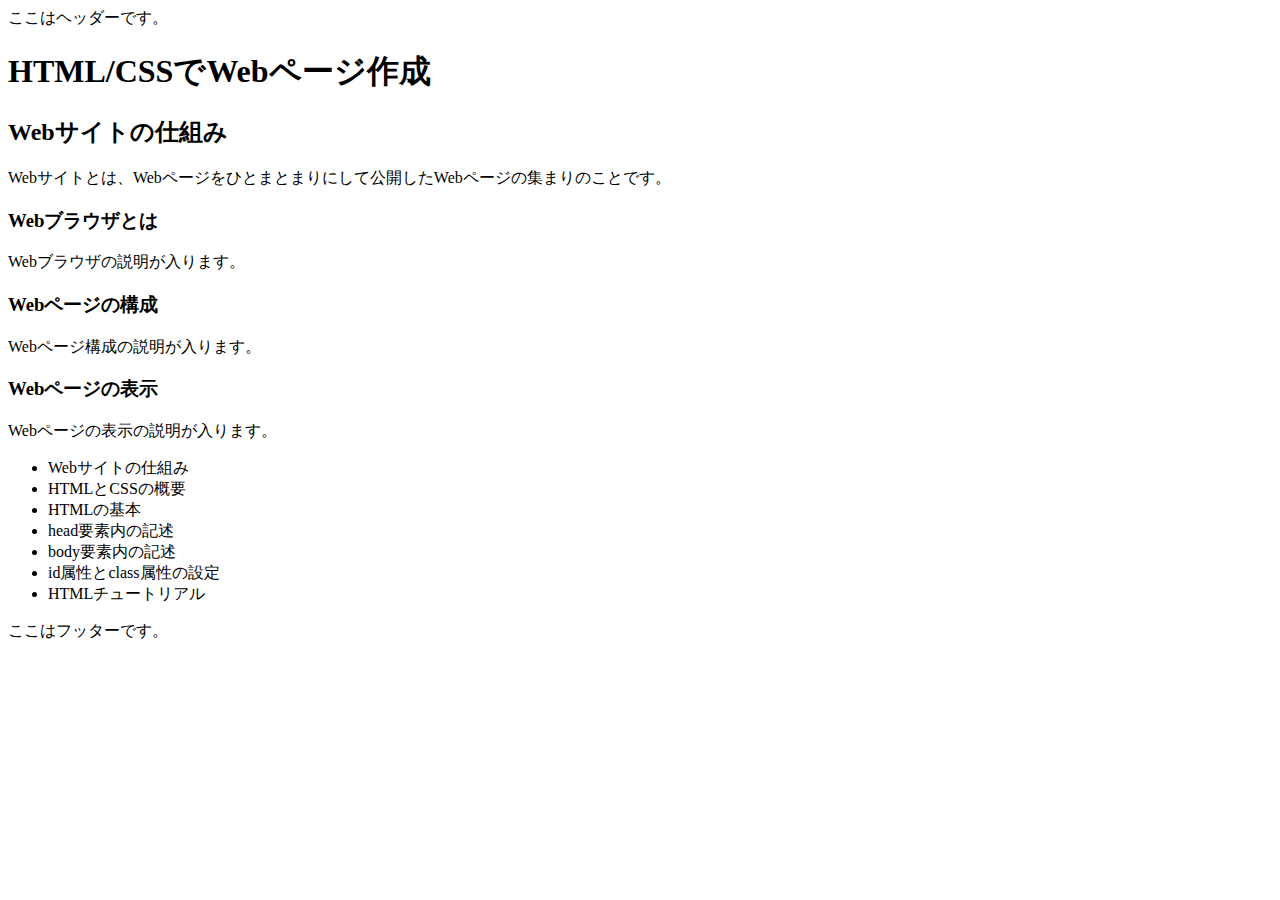
<file: kadai-html.html>
<!DOCTYPE html>
<html lang="ja">
<head>
<meta charset="utf-8">
<title>HTML/CSSでWebページ作成</title>
</head>
<body>
	<header> ここはヘッダーです。 </header>
	<div id="wrapper">
		<div id="main">
			<h1>HTML/CSSでWebページ作成</h1>
			<section>
				<h2>Webサイトの仕組み</h2>
				<p>Webサイトとは、Webページをひとまとまりにして公開したWebページの集まりのことです。</p>
			</section>
			<section>
				<h3>Webブラウザとは</h3>
				<P>Webブラウザの説明が入ります。</P>
				<h3>Webページの構成</h3>
				<p>Webページ構成の説明が入ります。</p>
				<h3>Webページの表示</h3>
				<p>Webページの表示の説明が入ります。
			</section>
		</div>
		<nav id="menu">
			<ul>
				<li><a>Webサイトの仕組み</a></li>
				<li><a>HTMLとCSSの概要</a></li>
				<li><a>HTMLの基本</a></li>
				<li><a>head要素内の記述</a></li>
				<li><a>body要素内の記述</a></li>
				<li><a>id属性とclass属性の設定</a></li>
				<li><a>HTMLチュートリアル</a></li>
			</ul>
	</div>
	<footer> ここはフッターです。 </footer>
</body>
</html>
</file>
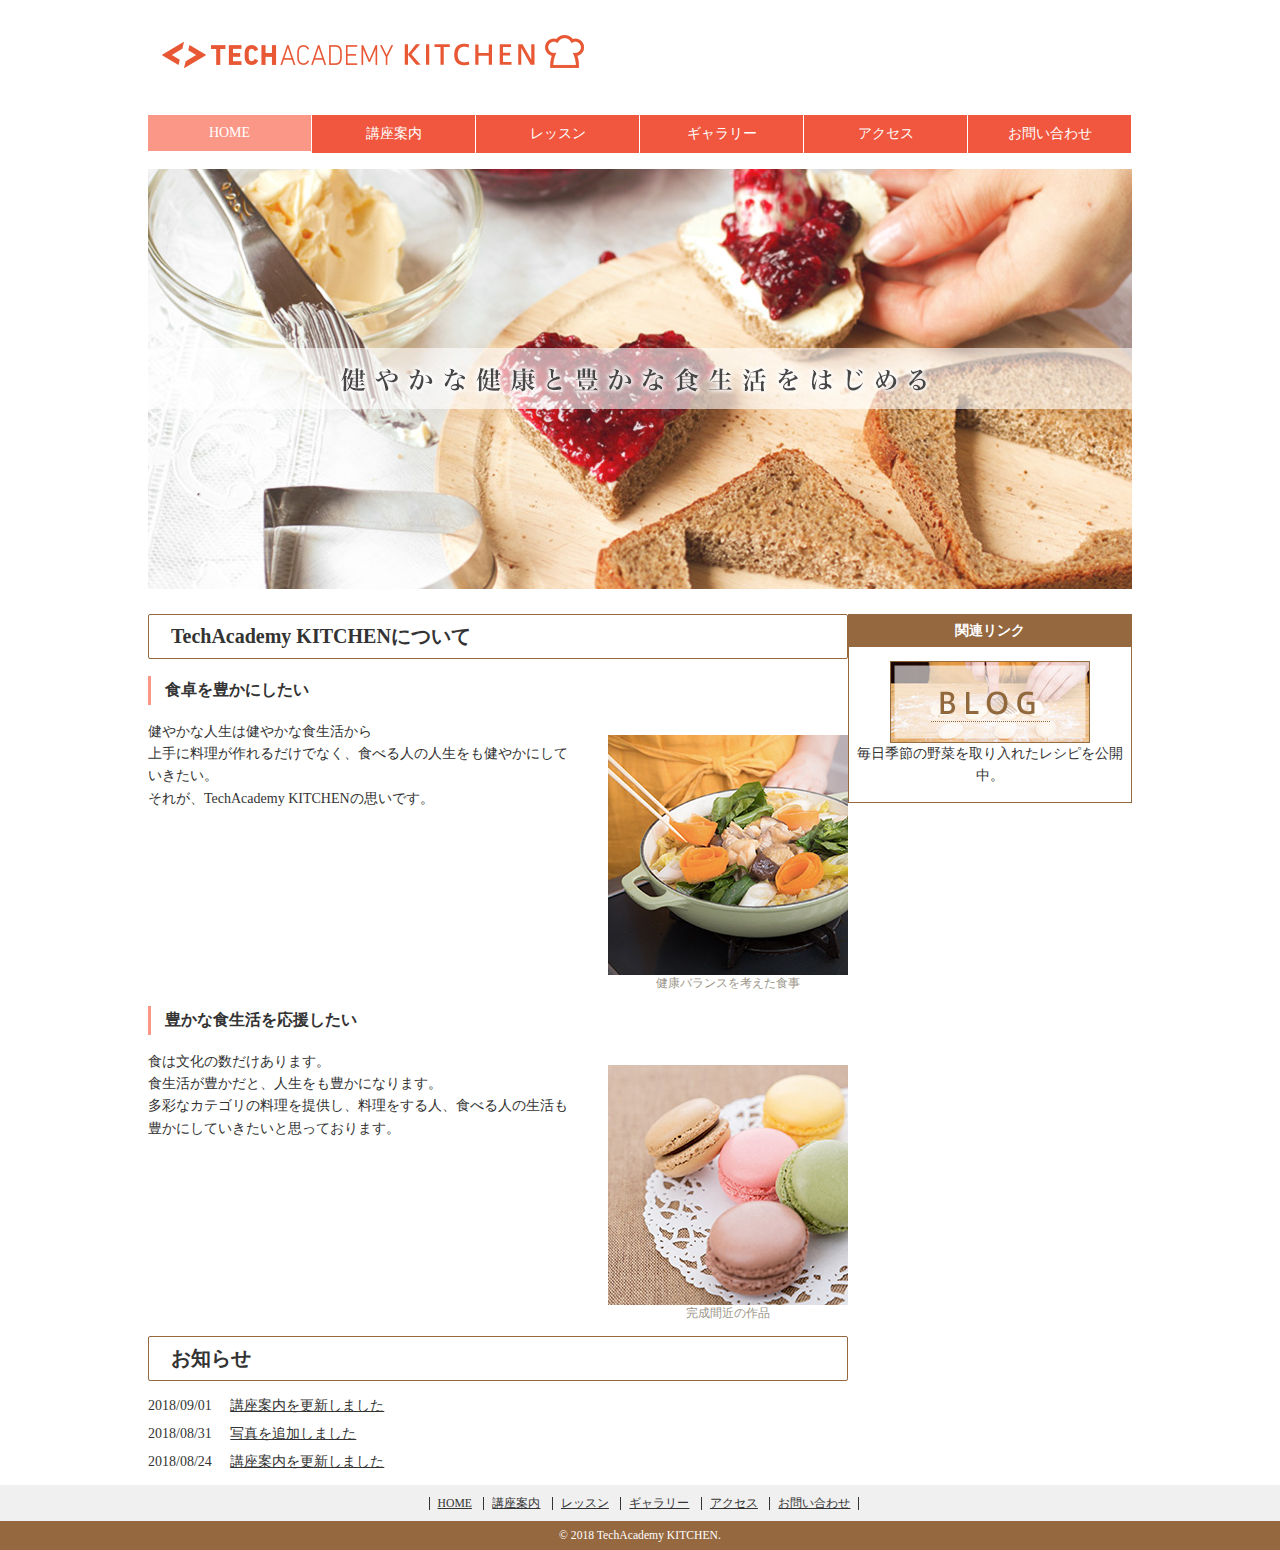
<file: kitchen.html>
<!DOCTYPE html>
<html lang="ja">
	<head>
		<meta charset="UTF-8">
		<title>TechAcademy KITCHEN</title>
		<link rel="stylesheet" href="kitchen.css">
	</head>
	<boby>
	<!--ここからヘッダー-->
	<header>
	<h1><a href="kitchen.html"><img src="images_kitchen/logo.png" alt="TechAcademy KITCHEN"></a></h1>
	<nav id="global_navi">
		<ul>
		<li class="current"><a href="kitchen.html">HOME</a></li>
		<li><a href="course.html">講座案内</a></li>
		<li><a href="lesson.html">レッスン</a></li>
		<li><a href="gallery.html">ギャラリー</a></li>
		<li><a href="access.html">アクセス</a></li>
		<li><a href="contact.html">お問い合わせ</a></li>
	</ul>
	</nav>
	</header>
	<!--ヘッダーここまで-->
	<!--ここからメインビジュアル画像-->
	<div id="main_visual">
	<img src="images_kitchen/main_visual.jpg" alt="健やかな健康と豊かな食生活をはじめる">
	</div>
	<!--メインビジュアル画像ここまで-->
	<!--ここからwrapper-->
	<div id="wrapper">
	<!--ここからメイン-->
	<div id="main">
	<section>
		<h2>TechAcademy KITCHENについて</h2>
			<section>
				<h3>食卓を豊かにしたい</h3>
					<div class="point">
							<p>
								健やかな人生は健やかな食生活から<br>
								上手に料理が作れるだけでなく、食べる人の人生をも健やかにしていきたい。<br>
								それが、TechAcademy KITCHENの思いです。
							</p>
							<figure>
								<img src="images_kitchen/photo01.jpg" alt="TechAcademy KITCHENについて1">
								<figcaption>健康バランスを考えた食事</figcaption>
							</figure>
						</div>
					</section>
					<section>
						<h3>豊かな食生活を応援したい</h3>
						<div class="point">
							<p>
								食は文化の数だけあります。<br>
								食生活が豊かだと、人生をも豊かになります。 <br>
								多彩なカテゴリの料理を提供し、料理をする人、食べる人の生活も豊かにしていきたいと思っております。
							</p>
							<figure>
								<img src="images_kitchen/photo02.jpg" alt="TechAcademy KITCHENについて2">
								<figcaption>完成間近の作品</figcaption>
							</figure>
						</div>
				</section>
				<section id="news">
				<h2>お知らせ</h2>
				<ul>
				<ui>
				<li>
					<span>2018/09/01</span>
					<a href="course.html">講座案内を更新しました</a>
					</li>
					<li>
					<span>2018/08/31</span>
					<a href="gallery.html">写真を追加しました</a>
					</li>
					<li>
					<span>2018/08/24</span>
					<a href="course.html">講座案内を更新しました</a>
					</li>
				</ui>
			</section>
	</div>
	<!--メインここまで-->
	<!--ここからサイド-->
	<aside id="sideber">
		<section id ="side_banner">

		<h2>関連リンク</h2>
					<ul>
						<li>
							<a href="https://techacademy.jp/magazine/" target="_blank"><img src="images_kitchen/banner01.jpg" alt="ブログ"></a>
							<p>毎日季節の野菜を取り入れたレシピを公開中。</p>
						</li>
					</ul>
		</section>
	</aside>
	<!--サイドここまで-->
	</div>
	<!--wrapperここまで-->
	<!--ここからフッター-->
	<footer>
		<div id="footer_navi">
				<ul>
					<li><a href="kitchen.html">HOME</a></li>
					<li><a href="course.html">講座案内</a></li>
					<li><a href="lesson.html">レッスン</a></li>
					<li><a href="gallery.html">ギャラリー</a></li>
					<li><a href="access.html">アクセス</a></li>
					<li><a href="contact.html">お問い合わせ</a></li>
				</ul>
			</div>
	<small>&copy; 2018 TechAcademy KITCHEN.</small>
	</footer>
	<!--フッターここまで-->
	</boby>
</html>
</file>
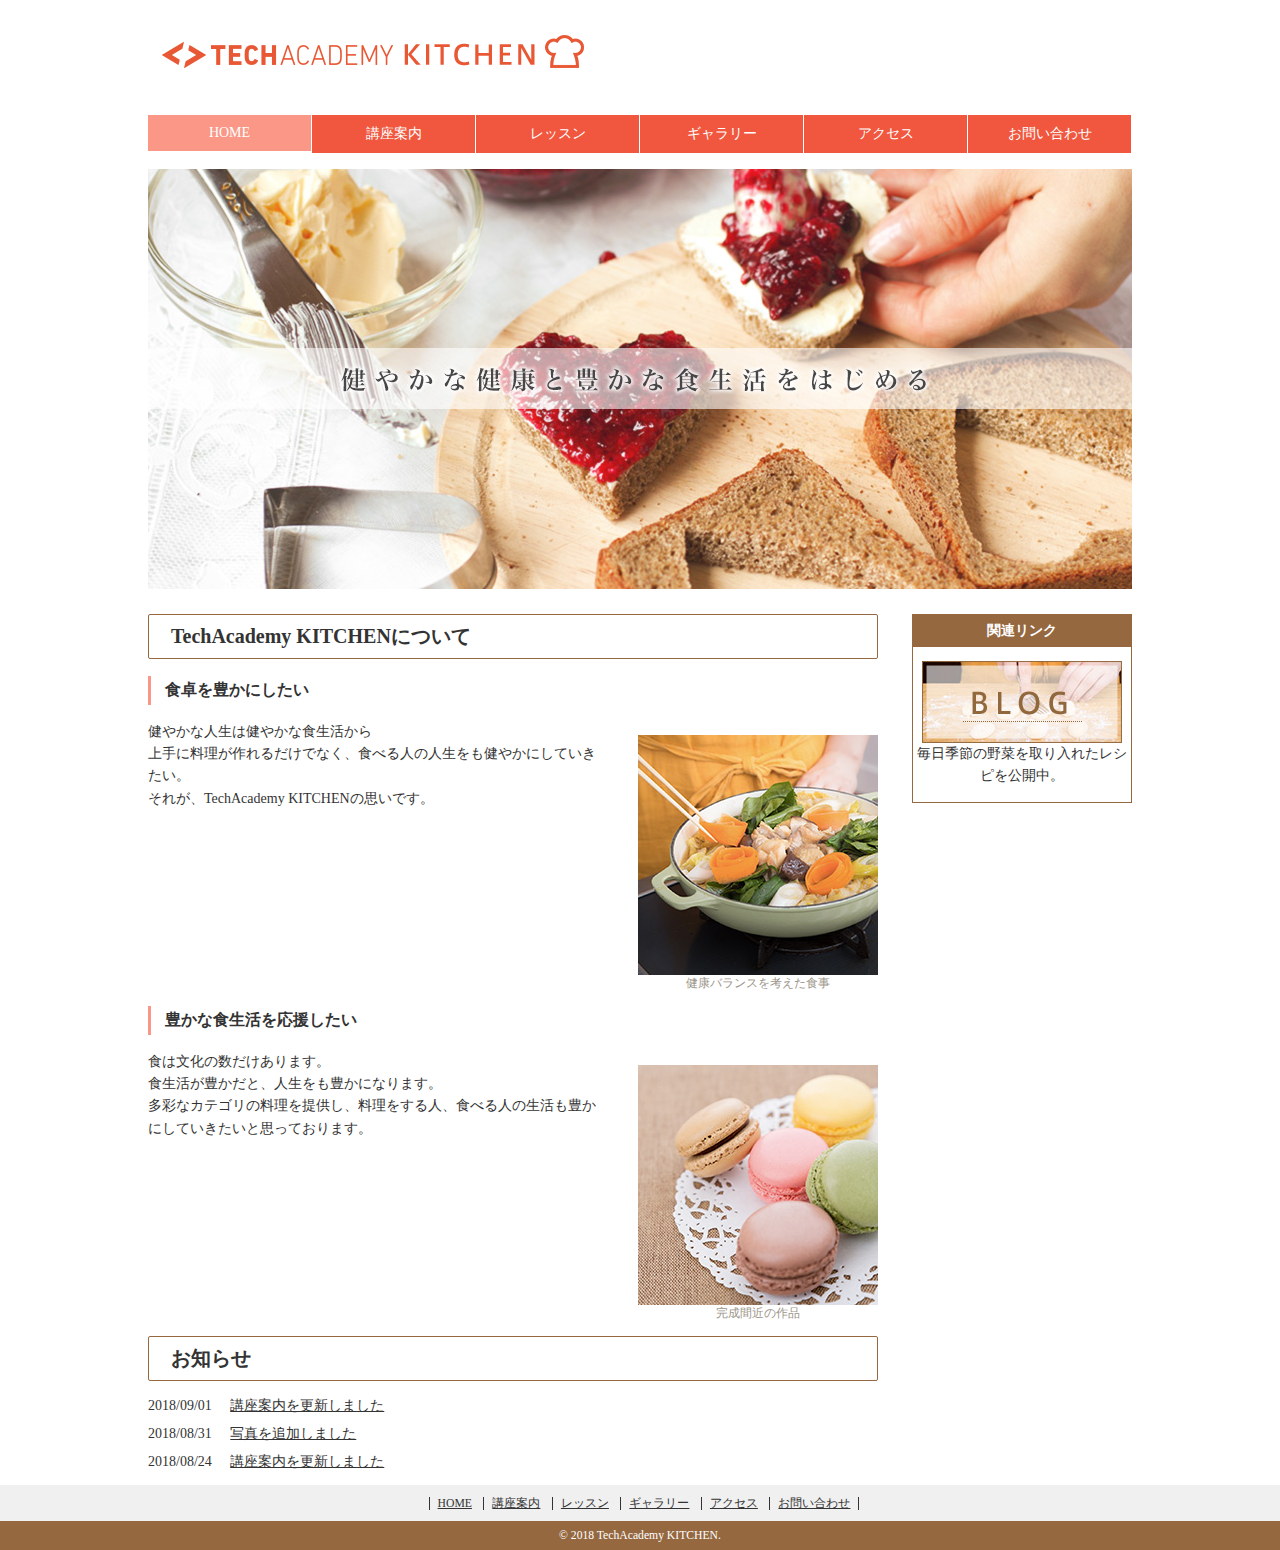
<file: kitchen_.html>
<!DOCTYPE html>
<html lang="ja">
	<head>
		<meta charset="UTF-8">
		<title>TechAcademy KITCHEN</title>
		<link rel="stylesheet" href="kitchen_.css">
	</head>
	<body>
		<!--ここからヘッダー-->
		<header>
			<h1><a href="kitchen.html"><img src="images_kitchen/logo.png" alt="TechAcademy KITCHEN"></a></h1>
			<nav id="global_navi">
				<ul>
					<li class="current"><a href="kitchen.html">HOME</a></li>
					<li><a href="course.html">講座案内</a></li>
					<li><a href="lesson.html">レッスン</a></li>
					<li><a href="gallery.html">ギャラリー</a></li>
					<li><a href="access.html">アクセス</a></li>
					<li><a href="contact.html">お問い合わせ</a></li>
				</ul>
			</nav>
		</header>
		<!--ヘッダーここまで-->
		<!--ここからメインビジュアル画像-->
		<div id="main_visual">
			<img src="images_kitchen/main_visual.jpg" alt="健やかな健康と豊かな食生活をはじめる">
		</div>
		<!--メインビジュアル画像ここまで-->
		<!--wrapperー-->
		<div id="wrapper">
			<!--ここからメイン-->
			<div id="main">
				<section>
					<h2>TechAcademy KITCHENについて</h2>
					<section>
						<h3>食卓を豊かにしたい</h3>
						<div class="point">
							<p>
								健やかな人生は健やかな食生活から<br>
								上手に料理が作れるだけでなく、食べる人の人生をも健やかにしていきたい。<br>
								それが、TechAcademy KITCHENの思いです。
							</p>
							<figure>
								<img src="images_kitchen/photo01.jpg" alt="TechAcademy KITCHENについて1">
								<figcaption>健康バランスを考えた食事</figcaption>
							</figure>
						</div>
					</section>
					<section>
						<h3>豊かな食生活を応援したい</h3>
						<div class="point">
							<p>
								食は文化の数だけあります。<br>
								食生活が豊かだと、人生をも豊かになります。 <br>
								多彩なカテゴリの料理を提供し、料理をする人、食べる人の生活も豊かにしていきたいと思っております。
							</p>
							<figure>
								<img src="images_kitchen/photo02.jpg" alt="TechAcademy KITCHENについて2">
								<figcaption>完成間近の作品</figcaption>
							</figure>
						</div>
					</section>
				</section>
				<section id="news">
					<h2>お知らせ</h2>
					<ul>
						<li>
							<span>2018/09/01</span>
							<a href="course.html">講座案内を更新しました</a>
						</li>
						<li>
							<span>2018/08/31</span>
							<a href="gallery.html">写真を追加しました</a>
						</li>
						<li>
							<span>2018/08/24</span>
							<a href="course.html">講座案内を更新しました</a>
						</li>
					</ul>
				</section>
			</div>
			<!--メインここまで-->
			<!--ここからサイド-->
			<aside id="sidebar">
				<section id="side_banner">
					<h2>関連リンク</h2>
					<ul>
						<li>
							<a href="https://techacademy.jp/magazine/" target="_blank"><img src="images_kitchen/banner01.jpg" alt="ブログ"></a>
							<p>毎日季節の野菜を取り入れたレシピを公開中。</p>
						</li>
					</ul>
				</section>
			</aside>
			<!--サイドここまで-->
		</div>
		<!--wrapperここまで-->
		<!--ここからフッター-->
		<footer>
			<div id="footer_navi">
				<ul>
					<li><a href="kitchen.html">HOME</a></li>
					<li><a href="course.html">講座案内</a></li>
					<li><a href="lesson.html">レッスン</a></li>
					<li><a href="gallery.html">ギャラリー</a></li>
					<li><a href="access.html">アクセス</a></li>
					<li><a href="contact.html">お問い合わせ</a></li>
				</ul>
			</div>
			<small>&copy; 2018 TechAcademy KITCHEN.</small>
		</footer>
		<!--フッターここまで-->
	</body>
</html>
</file>
<file: kitchen.css>
@charset "UTF-8";

/* チャプター：全体の設定 */
body {
    margin: 0;
    padding: 0;
    color: #333;
    font-size: 14px;
}

a {
    color: #333;
}

a:visited {
    color: #333;
}

a:hover {
    color: #333;
    font-weight: 700;
    text-decoration: none;
}

/* チャプター：マージン */
h1,h2,h3,h4,h5,h6 {
    margin-top: 0;
}

p {
    margin-top: 0;
    line-height: 1.6;
}

img {
    vertical-align: bottom;
}

/* チャプター：見出しの装飾 */
#main h2 {
    font-size: 20px;
    padding: 8px 22px;
    border-radius: 2px;
    border: 1px solid #956840;
}

#main h3 {
    font-size: 16px;
    border-left: solid 3px #fa9786;
    padding: 4px 9px 4px 14px;
}

/* チャプター：ヘッダー */
header {
    width: 984px;
    margin: 0 auto;
}

header h1 {
    margin: 5px 0 10px;
}

#global_navi {
    margin-bottom: 16px;
}

#global_navi ul {
    list-style: none;
    margin: 0;
    padding: 0;
    display: flex;
    column-gap: 1px;
}

#global_navi ul li {
    width: 163px;
    text-align: center;
}

#global_navi ul li a {
    display: block;
    padding: 10px 16px;
    background-color: #f0573e;
    color: #fff;
    text-decoration: none;
    transition: background-color .2s linear;
}

#global_navi ul li.current a {
    background-color: #fa9786;
}

#global_navi ul li a:hover {
    background-color: #fa9786;
}

/* チャプター：メインビジュアル */
#main_visual {
    width: 984px;
    height: 420px;
    margin: 0 auto 25px;
}

/* チャプター：メインとサイドバー（2カラムレイアウト） */
#wrapper {
    width: 984px;
    margin: 0 auto;
    display: flex;
    justify-content: space-between;
}

#main {
    width: 730px;
}

#sidebar {
    width: 220px;
}

/* チャプター：メインエリア */
.point {
    display: flex;
    justify-content: space-between;
}

.point figure {
    margin-right: 0;
}

.point figcaption {
    font-size: 12px;
    color: #9C9689;
    text-align: center;
}

#news ul {
    list-style: none;
    padding: 0;
}

#news li {
    margin-bottom: 10px;
}

#news li a {
    margin-left: 15px;
}

/* チャプター：サイドバー */
#side_banner ul {
    list-style: none;
    padding: 0;
}

#side_banner {
    margin-bottom: 30px;
    border: 1px solid #956840;
    text-align: center;
}

#side_banner h2 {
    background-color: #956840;
    color: #fff;
    padding: 7px;
    font-size: 14px;
}

/* チャプター：フッター */
footer #footer_navi ul {
    list-style: none;
    margin: 0;
    padding: 0;
    text-align: center;
}

footer {
    background-color: #956840;
    text-align: center;
}

footer #footer_navi {
    background-color: #f0f0f0;
    padding: 10px 0;
}

footer #footer_navi li {
    display: inline;
    border-left: solid 1px #333;
    margin-left: 8px;
    padding-left: 8px;
    font-size: smaller;
}

footer #footer_navi li:last-child {
    border-right: solid 1px #333;
    padding: 0 8px;
}

footer small {
    display: block;
    padding: 8px 0;
    color: #fff;
}
</file>
<file: kitchen_.css>
@charset "UTF-8";

/* チャプター：全体の設定 */
body {
	margin: 0;
	padding: 0;
	color: #333;
	font-size: 14px;
}

a {
	color: #333;
}

a:visited {
	color: #333;
}

a:hover {
	color: #333;
	font-weight: 700;
	text-decoration: none;
}

/* チャプター：マージン */
h1,h2,h3,h4,h5,h6 {
	margin-top: 0;
}

p {
	margin-top: 0;
	line-height: 1.6;
}

img {
	vertical-align: bottom;
}

/* チャプター：見出しの装飾 */
#main h2 {
	font-size: 20px;
	padding: 8px 22px;
	border-radius: 2px;
	border: 1px solid #956840;
}

#main h3 {
	font-size: 16px;
	border-left: solid 3px #fa9786;
	padding: 4px 9px 4px 14px;
}

/* チャプター：ヘッダー */
header {
	width: 984px;
	margin: 0 auto;
}

header h1 {
	margin: 5px 0 10px;
}

#global_navi {
	margin-bottom: 16px;
}

#global_navi ul {
	list-style: none;
	margin: 0;
	padding: 0;
	display: flex;
	column-gap: 1px;
}

#global_navi ul li {
	width: 163px;
	text-align: center;
}

#global_navi ul li a {
	display: block;
	padding: 10px 16px;
	background-color: #f0573e;
	color: #fff;
	text-decoration: none;
	transition: background-color .2s linear;
}

#global_navi ul li.current a {
	background-color: #fa9786;
}

#global_navi ul li a:hover {
	background-color: #fa9786;
}

/* チャプター：メインビジュアル */
#main_visual {
	width: 984px;
	height: 420px;
	margin: 0 auto 25px;
}

/* チャプター：メインとサイドバー（2カラムレイアウト） */
#wrapper {
	width: 984px;
	margin: 0 auto;
	display: flex;
	justify-content: space-between;
}

#main {
	width: 730px;
}

#sidebar {
	width: 220px;
}

/* チャプター：メインエリア */
.point {
	display: flex;
	justify-content: space-between;
}

.point figure {
	margin-right: 0;
}

.point figcaption {
	font-size: 12px;
	color: #9C9689;
	text-align: center;
}

#news ul {
	list-style: none;
	padding: 0;
}

#news li {
	margin-bottom: 10px;
}

#news li a {
	margin-left: 15px;
}

/* チャプター：サイドバー */
#side_banner ul {
	list-style: none;
	padding: 0;
}

#side_banner {
	margin-bottom: 30px;
	border: 1px solid #956840;
	text-align: center;
}

#side_banner h2 {
	background-color: #956840;
	color: #fff;
	padding: 7px;
	font-size: 14px;
}

/* チャプター：フッター */
footer #footer_navi ul {
	list-style: none;
	margin: 0;
	padding: 0;
	text-align: center;
}

footer {
	background-color: #956840;
	text-align: center;
}

footer #footer_navi {
	background-color: #f0f0f0;
	padding: 10px 0;
}

footer #footer_navi li {
	display: inline;
	border-left: solid 1px #333;
	margin-left: 8px;
	padding-left: 8px;
	font-size: smaller;
}

footer #footer_navi li:last-child {
	border-right: solid 1px #333;
	padding: 0 8px;
}

footer small {
	display: block;
	padding: 8px 0;
	color: #fff;
}
</file>
